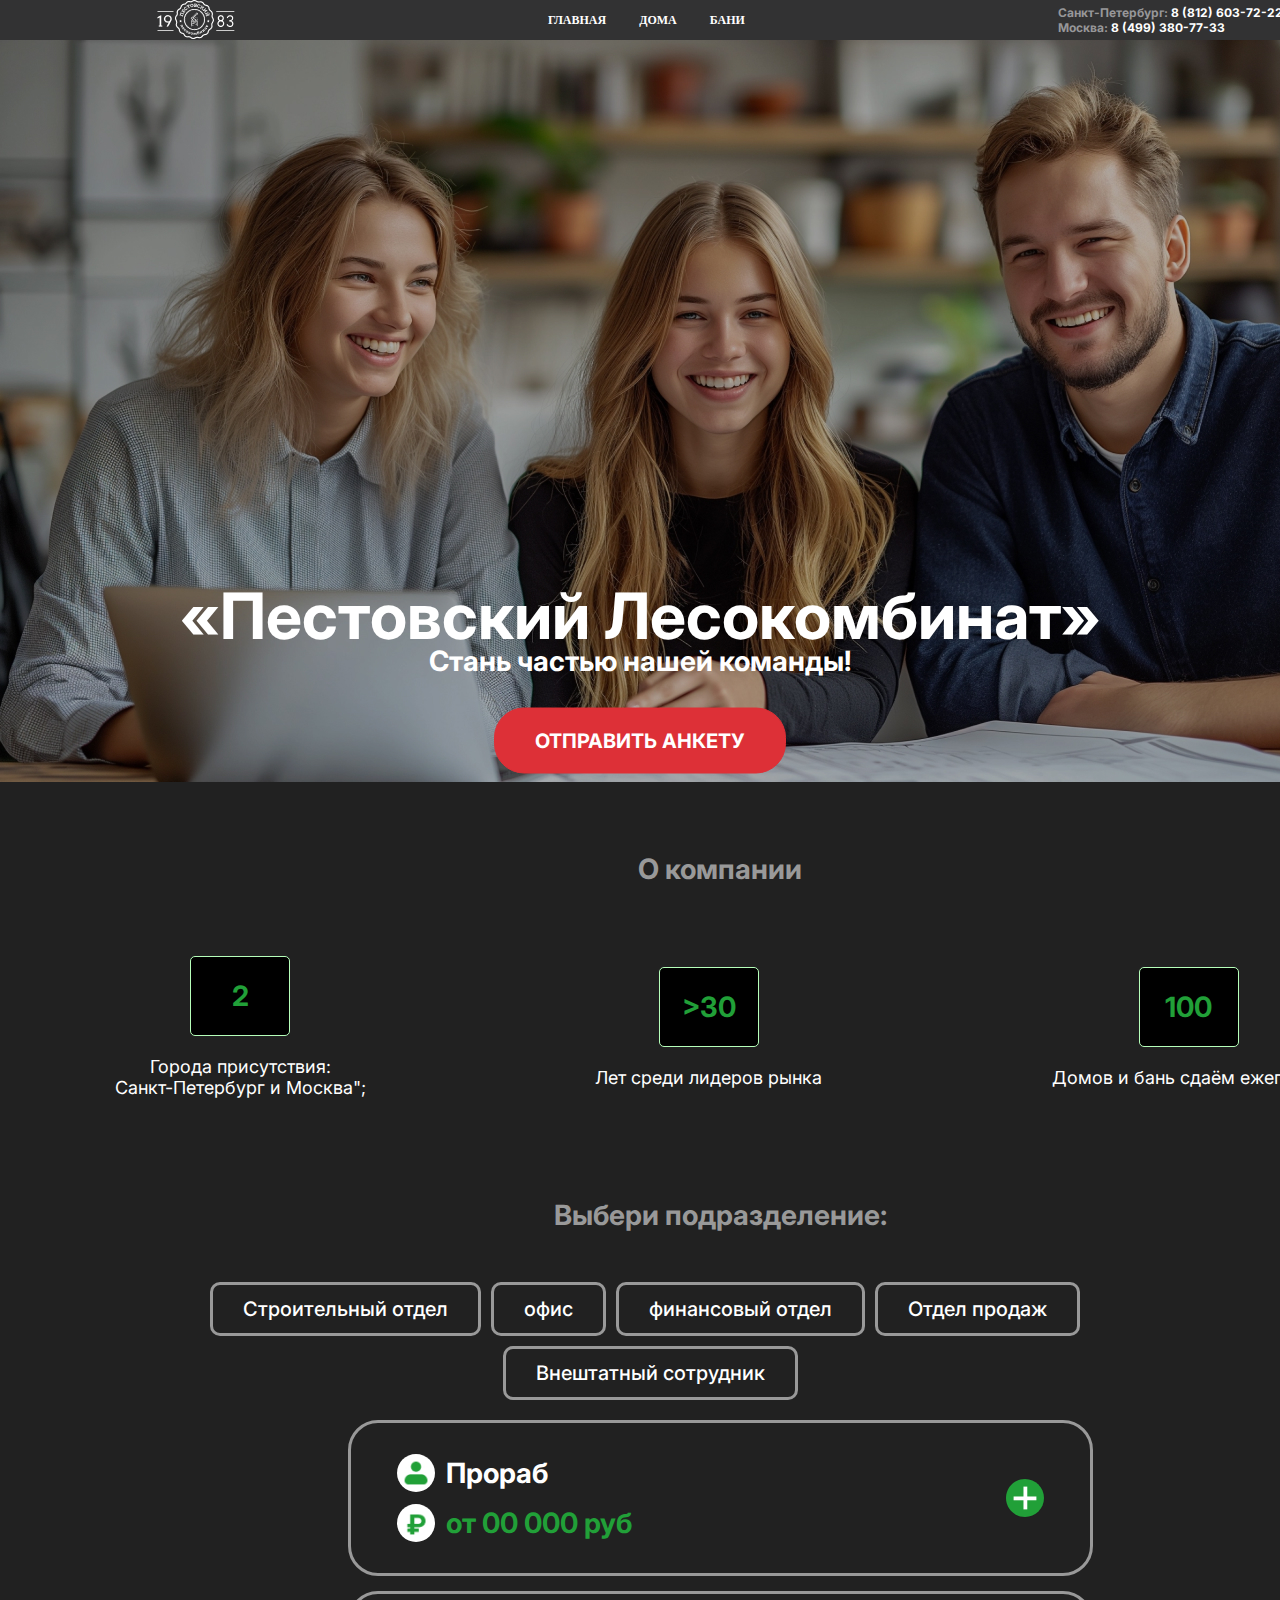
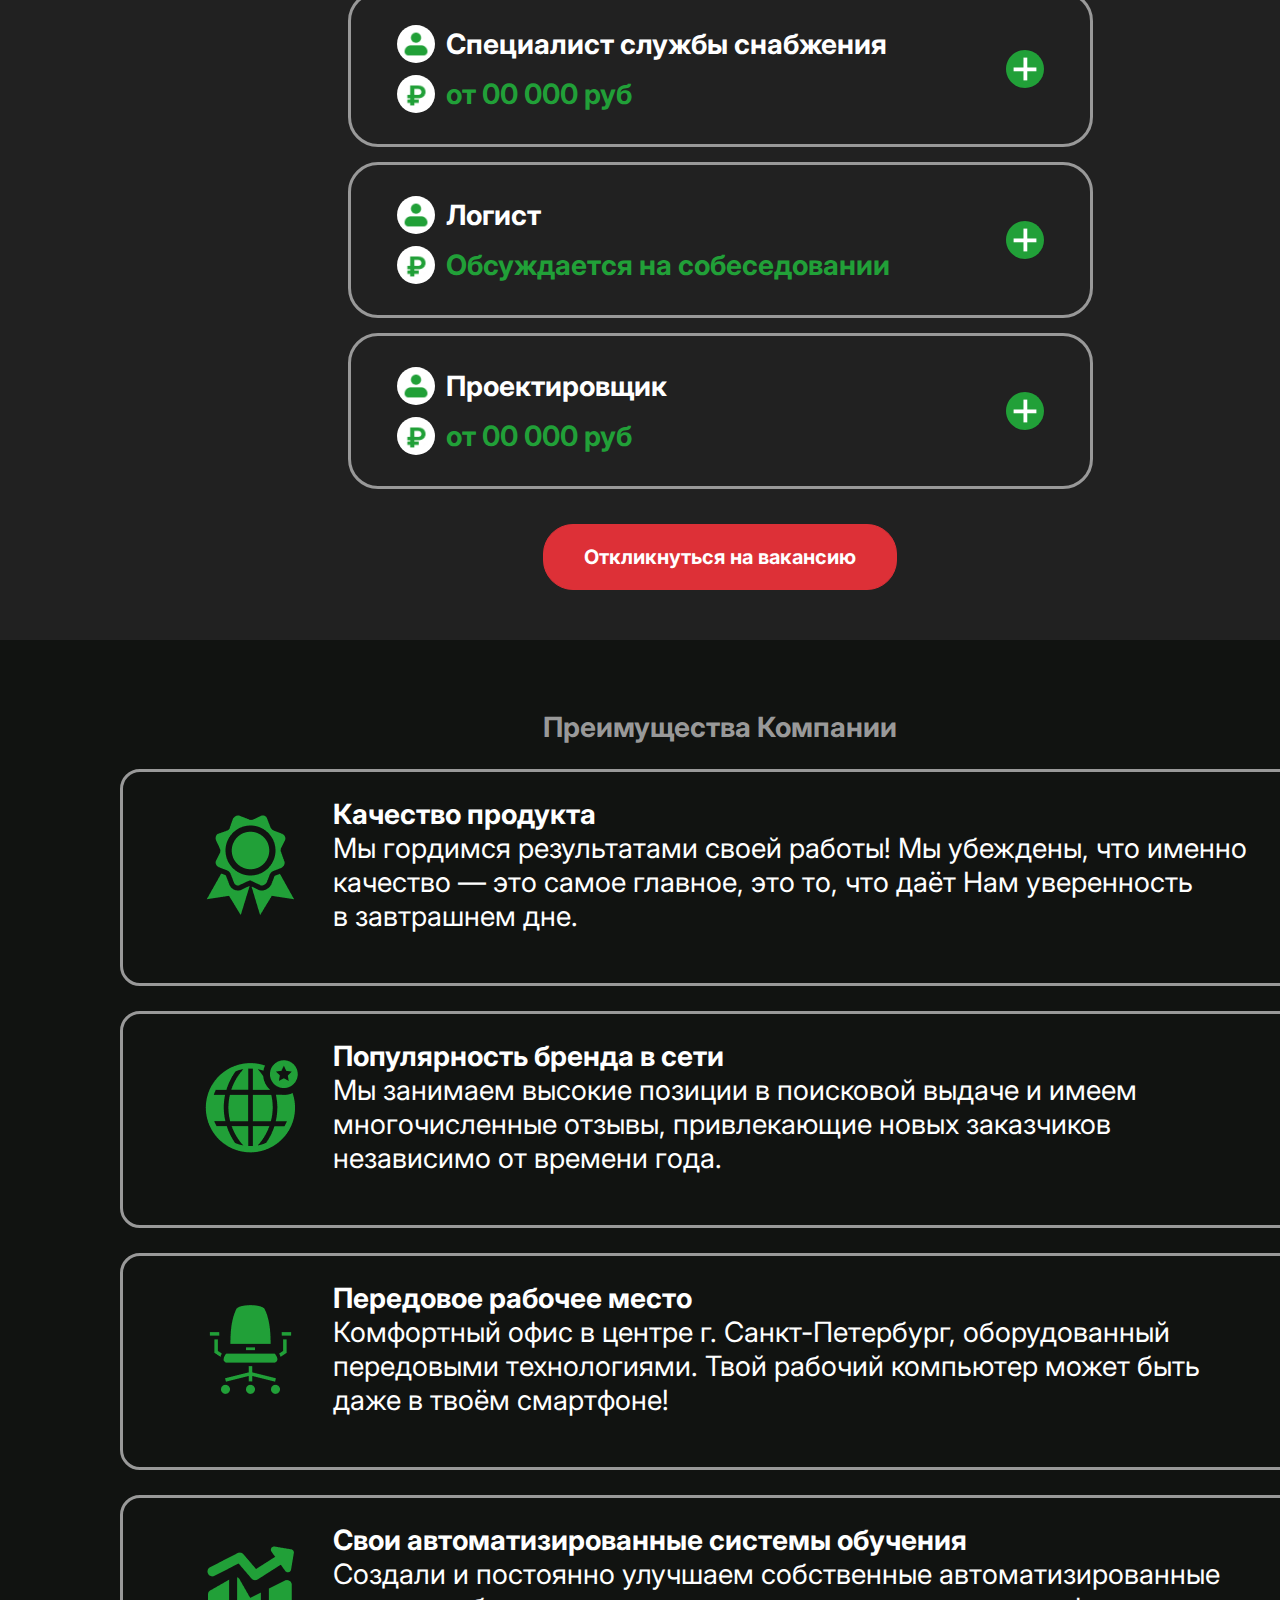
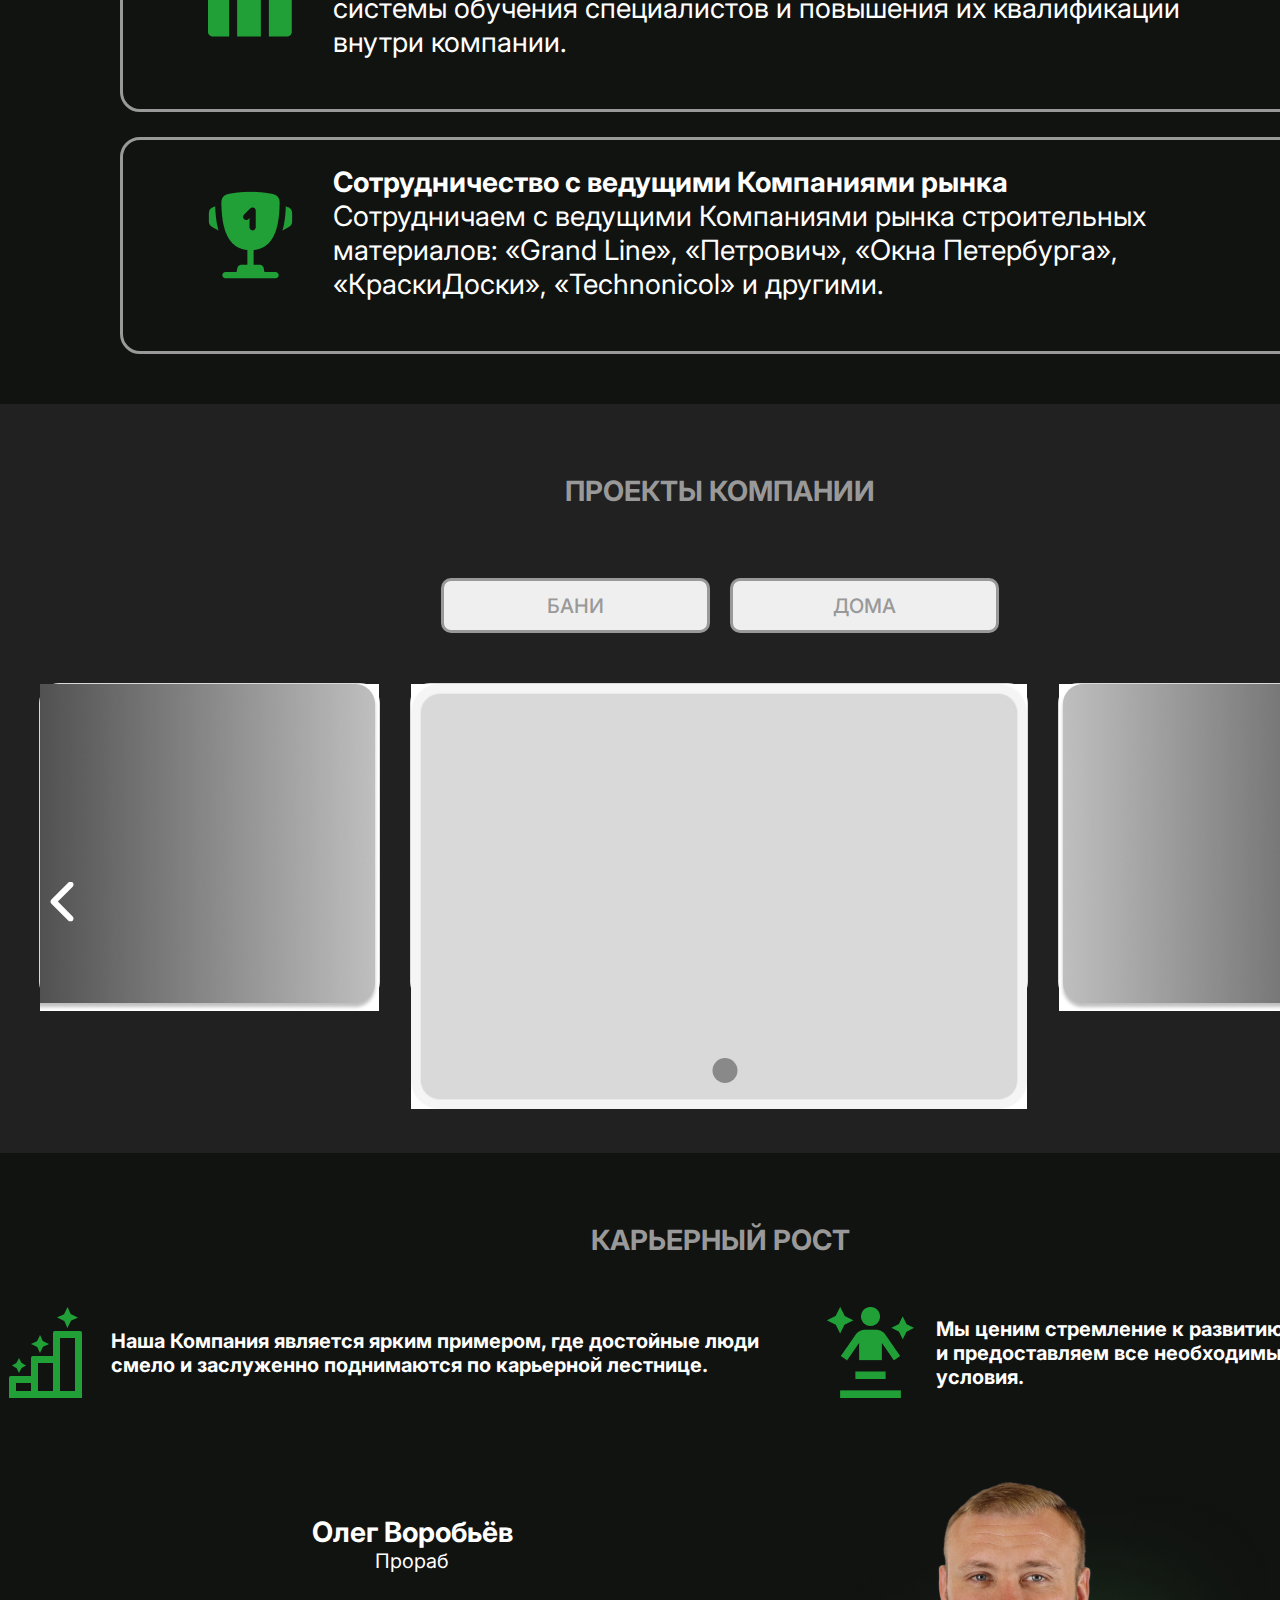
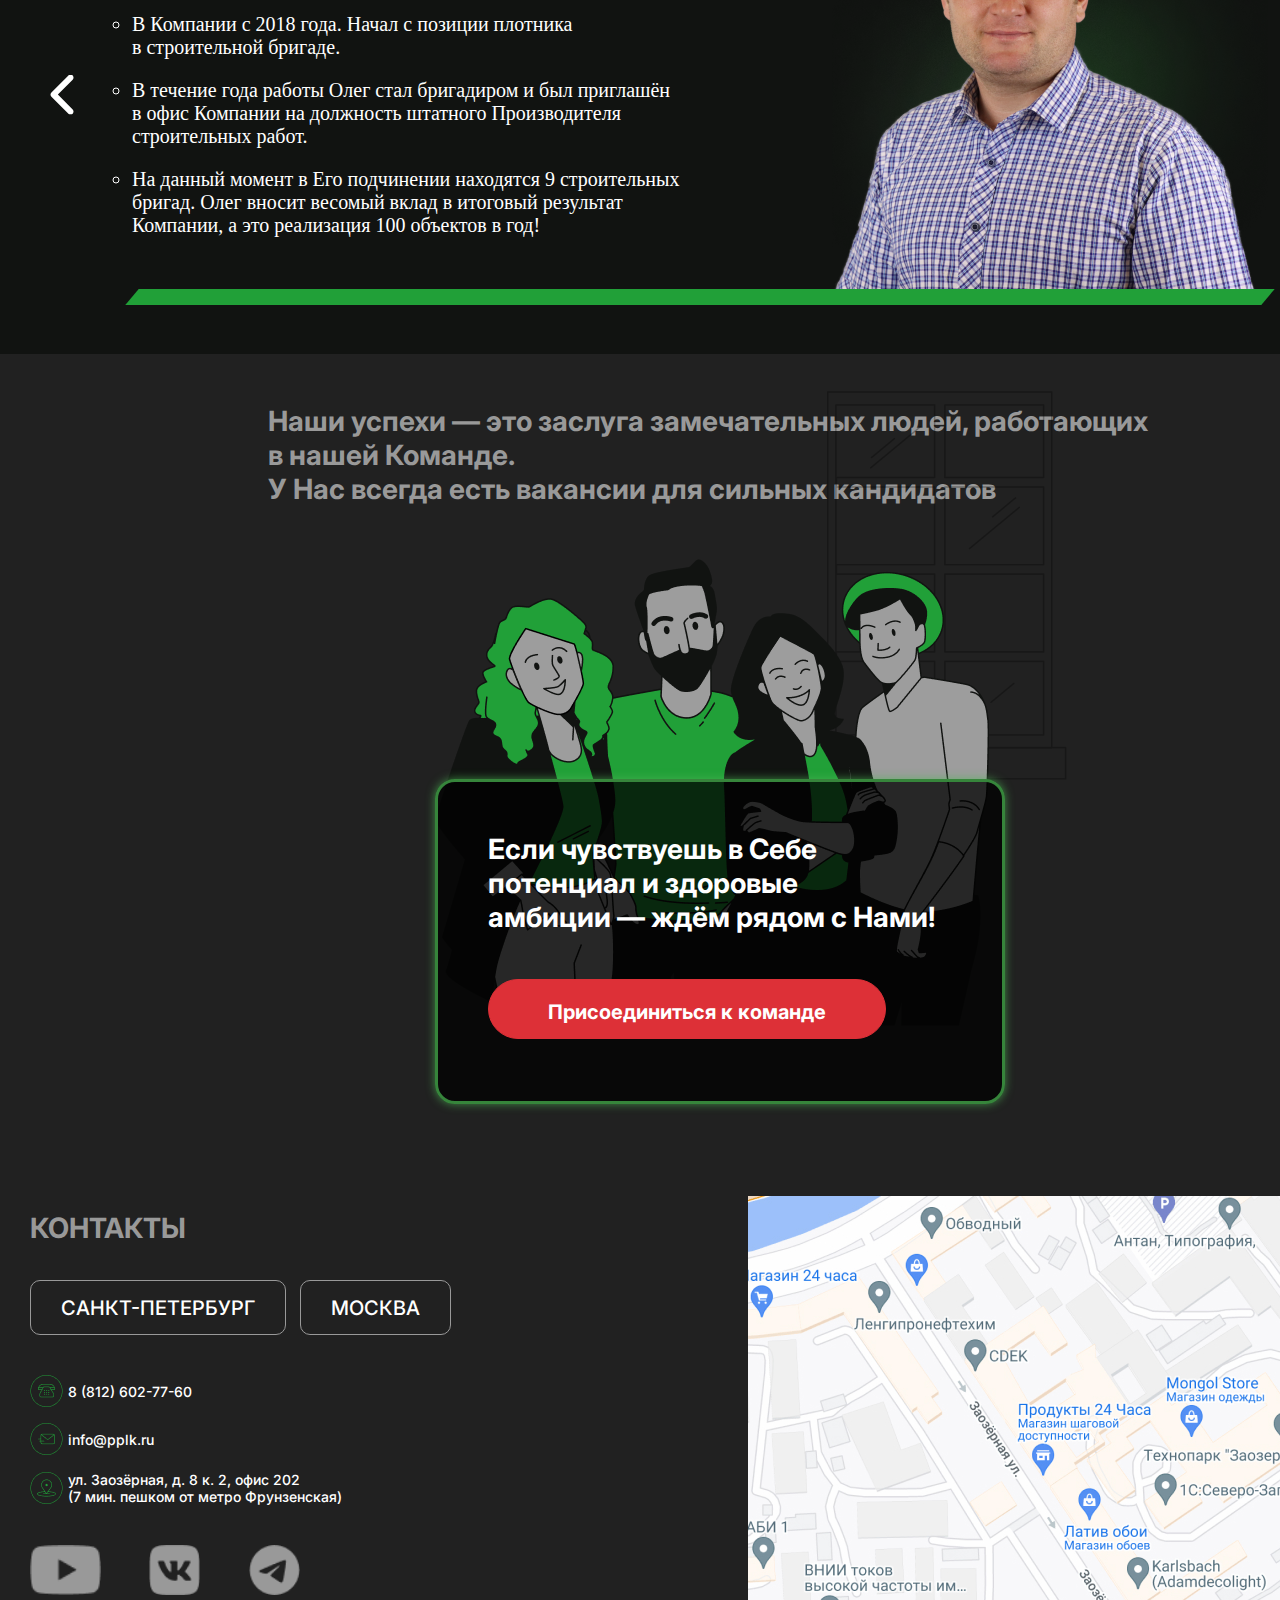
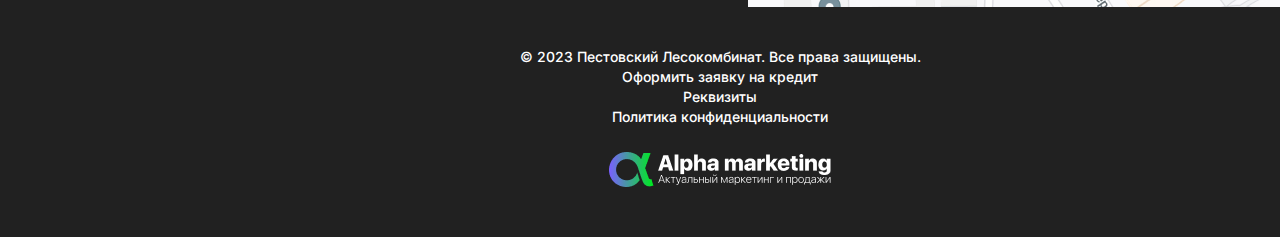
<file: index.html>
<!DOCTYPE html>
<html lang="en">
<head>
    <meta charset="UTF-8">
    <meta name="viewport" content="width=device-width, initial-scale=1.0">
    <link rel="stylesheet" href="./style.css">
    <title>Document</title>
</head>
<body>
    <header class="header">
        <div class="header__logo">
            <img src="./img/Лого.png" alt="logo">
        </div>
        <div class="header__nav">
            <nav class="header__nav_link">
                <a  href="#" class="header__nav_link_color">ГЛАВНАЯ</a>
                <a href="#" class="header__nav_link_color">ДОМА</a>
                <a href="#" class="header__nav_link_color">БАНИ</a>
            </nav>
        </div>
            <div class="header__tel">
                <p class="header__tel_text"><span class="span">Санкт-Петербург: </span> 8 (812) 603-72-22</p>
                <p class="header__tel_text"><span class="span">Москва: </span>  8 (499) 380-77-33</p>
            </div>
    </header>
    <main class="main ">
        <section class="banner">
            <div class="banner__img">
                <img src="./img/banner.jpg" alt="banner">
            </div>
            <div class="banner__text">
                <h2 class="banner__text_h2">«Пестовский Лесокомбинат»</h2>
                <p class="banner__text_p">Cтань частью нашей команды!</p>
                <button class="banner__text_btn">ОТПРАВИТЬ АНКЕТУ</button>
            </div>
        </section>
        <section class="about">
            <h3 class="about__h3">О компании</h3>
            <div class="about__description">
                <div class="about__description_company">
                    <p class="about__description_company_counter">2</p>
                    <p class="about__description_company_text">Города присутствия:<br>Санкт-Петербург и Москва";
                    </p>
                </div>
                <div class="about__description_company">
                    <p class="about__description_company_counter"> &gt;30</p>
                    <p class="about__description_company_text">Лет среди лидеров рынка</p>
                </div>
                <div class="about__description_company">
                    <p class="about__description_company_counter">100</p>
                    <p class="about__description_company_text">Домов и бань сдаём ежегодно</p>
                </div>
            </div>
        </section>
        <section>
            <h3 class="about__h3">Выбери подразделение:</h3>
            <div class="subdivision">
                <button  class="subdivision__chapter">Строительный отдел</button>
                <button  class="subdivision__chapter">офис</button>
                <button  class="subdivision__chapter">финансовый  отдел</button>
                <button  class="subdivision__chapter">Отдел продаж</button> <br>
                <button  class="subdivision__chapter">Внештатный сотрудник</button>
            </div>
            <div class="cards">
                <div class="cards__description">
                    <div class="cards__description-info">
                        <p class="cards__description-info_name"><img class="cards__description-btn" src="./img/vacancy.jpg" alt="icons">Прораб</p>
                        <p class="cards__description-info_price"><img class="cards__description-btn" src="./img/price.jpg" alt="icons">от 00 000 руб</p>
                    </div>
                    <button class="cards__description-btn"><img src="./img/btn.svg" alt="button"></button>
                </div>
                <div class="cards__description">
                    <div class="cards__description-info">
                        <p class="cards__description-info_name"><img class="cards__description-btn" src="./img/vacancy.jpg" alt="icons">Специалист службы снабжения</p>
                        <p class="cards__description-info_price"><img class="cards__description-btn" src="./img/price.jpg" alt="icons">от 00 000 руб</p>
                    </div>
                    <button class="cards__description-btn"><img src="./img/btn.svg" alt="button"></button>
                </div>
                <div class="cards__description">
                    <div class="cards__description-info">
                        <p class="cards__description-info_name"><img class="cards__description-btn" src="./img/vacancy.jpg" alt="icons">Логист</p>
                        <p class="cards__description-info_price"><img class="cards__description-btn" src="./img/price.jpg" alt="icons">Обсуждается на собеседовании</p>
                    </div>
                    <button class="cards__description-btn"><img src="./img/btn.svg" alt="button"></button>
                </div>
                <div class="cards__description">
                    <div class="cards__description-info">
                        <p class="cards__description-info_name"><img class="cards__description-btn" src="./img/vacancy.jpg" alt="icons">Проектировщик</p>
                        <p class="cards__description-info_price"><img class="cards__description-btn" src="./img/price.jpg" alt="icons">от 00 000 руб</p>
                    </div>
                    <button class="cards__description-btn"><img src="./img/btn.svg" alt="button"></button>
                </div>
                <button class="cards__btn">Откликнуться на вакансию</button>
            </div>
        </section>
        <section class="advantages">
            <h3 class="about__h3">Преимущества Компании</h3>
            <div class="advantages__company">
                <img class="advantages__company_img" src="./img/advantages1.png" alt="logo">
                <div class="advantages__company_description">
                    <h4 class="advantages__company_description-title">Качество продукта</h4>
                    <p class="advantages__company_description-text">Мы гордимся результатами своей работы! Мы убеждены, что именно качество — это самое главное, это то, что даёт Нам уверенность в завтрашнем дне.</p>
                </div>
            </div>
            <div class="advantages__company">
                <img class="advantages__company_img" src="./img/advantages2.png" alt="logo">
                <div class="advantages__company_description">
                    <h4 class="advantages__company_description-title">Популярность бренда в сети</h4>
                    <p class="advantages__company_description-text">Мы занимаем высокие позиции в поисковой выдаче и имеем многочисленные отзывы, привлекающие новых заказчиков независимо от времени года.</p>
                </div>
            </div>
            <div class="advantages__company">
                <img class="advantages__company_img" src="./img/advantages3.png" alt="logo">
                <div class="advantages__company_description">
                    <h4 class="advantages__company_description-title">Передовое рабочее место</h4>
                    <p class="advantages__company_description-text">Комфортный офис в центре г. Санкт-Петербург, оборудованный передовыми технологиями. Твой рабочий компьютер может быть даже в твоём смартфоне!</p>
                </div>
            </div>
            <div class="advantages__company">
                <img class="advantages__company_img" src="./img/advantages4.png" alt="logo">
                <div class="advantages__company_description">
                    <h4 class="advantages__company_description-title">Свои автоматизированные системы обучения</h4>
                    <p class="advantages__company_description-text">Создали и постоянно улучшаем собственные автоматизированные системы обучения специалистов и повышения их квалификации внутри компании.</p>
                </div>
            </div>
            <div class="advantages__company">
                <img class="advantages__company_img" src="./img/advantages5.png" alt="logo">
                <div class="advantages__company_description">
                    <h4 class="advantages__company_description-title">Сотрудничество с ведущими Компаниями рынка</h4>
                    <p class="advantages__company_description-text">Сотрудничаем с ведущими Компаниями рынка строительных материалов: «Grand Line», «Петрович», «Окна Петербурга», «КраскиДоски», «Technonicol» и другими.</p>
                </div>
            </div>
        </section>
        <section class="projects">
            <h3 class="about__h3">ПРОЕКТЫ КОМПАНИИ</h3>
            <div class="projects__btn">
                <button class="projects__btn_button">БАНИ</button>
                <button class="projects__btn_button">ДОМА</button>
            </div>
            <div class="projects__slider">
                <div class="projects__slider__slides">
                    <div class="projects__slider__slides__slide"><img src="./img/slideLeft.jpg" alt=""></div>
                    <div class="projects__slider__slides__slide"><img src="./img/slideCenter.jpg" alt=""></div>
                    <div class="projects__slider__slides__slide"><img src="./img/slideRight.jpg" alt=""></div>
                </div>
                    <button class="projects__slider_btn left"><img src="./img/leftBtn.svg" alt=""></button>
                    <button class="projects__slider_btn right"><img src="./img/advantagesright.png" alt=""></button>
                    <div class="projects__slider_circle"></div>
            </div>
        </section>
        <section class="career">
            <h3 class="about__h3">КАРЬЕРНЫЙ РОСТ</h3>
            <div class="career__wrapper">
                <div class="career__wrapper_left">
                    <img  class="career__wrapper_img" src="./img/transporter-1_10461970 1 (1).png" alt="">
                    <p class="career__wrapper_p">Наша Компания является ярким примером, где достойные люди смело и заслуженно поднимаются по карьерной лестнице. </p>
                </div>
                <div class="career__wrapper_right">
                    <img class="career__wrapper_img" src="./img/transporter-1_10461970 1.png" alt="">
                    <p class="career__wrapper_p" >Мы ценим стремление к развитию и предоставляем все необходимые для этого условия.</p>
                </div>
            </div>
            <div class="slider">
                <div>
                    <div class="slider__wrapper">
                        <div class="slider__wrapper_workers" id="slide1">
                            <h4 class="slider__wrapper_name">Олег Воробьёв</h4>
                            <p class="slider__wrapper_profession">Прораб</p>
                            <ul>
                                <li class="slider__wrapper_text">В Компании с 2018 года. Начал с позиции плотника в строительной бригаде. </li>
                                <li class="slider__wrapper_text">В течение года работы Олег стал бригадиром и был приглашён в офис Компании на должность штатного Производителя строительных работ. </li>
                                <li class="slider__wrapper_text">На данный момент в Его подчинении находятся 9 строительных бригад. Олег вносит весомый вклад в итоговый результат Компании, а это реализация 100 объектов в год!</li>
                            </ul>
                        </div>
                        <img class="slider__wrapper_img" src="./img/oleg.png" alt="oleg">
                    </div>
                    <div class="slider__wrapper">
                        <div class="slider__wrapper_workers" id="slide2">
                            <h4 class="slider__wrapper_name">Мария Обухова</h4>
                            <p class="slider__wrapper_profession">Руководитель финансовой службы</p>
                            <ul>
                                <li class="slider__wrapper_text">В декабре 2018 года заступил на должность Менеджера отдела продаж.</li>
                                <li class="slider__wrapper_text">После 9 месяцев стабильных результатов, зарекомендовав себя как надёжный сотрудник, получил ответственную должность Логиста.</li>
                                <li class="slider__wrapper_text">Через год Даниил занял должность Специалиста службы снабжения, взяв на себя помимо закупа материала ещё и крайне важную роль Сметчика.</li>
                            </ul>
                        </div>
                        <img class="slider__wrapper_img" src="./img/Мария.png" alt="maria">
                    </div>
                    <div class="slider__wrapper">
                        <div class="slider__wrapper_workers" id="slide3">
                            <h4 class="slider__wrapper_name">Даниил Басенков</h4>
                            <p class="slider__wrapper_profession">Менеджер по снабжению</p>
                            <ul>
                                <li class="slider__wrapper_text">В декабре 2018 года заступил на должность Менеджера отдела продаж.</li>
                                <li class="slider__wrapper_text">После 9 месяцев стабильных результатов, зарекомендовав себя как надёжный сотрудник, получил ответственную должность Логиста.</li>
                                <li class="slider__wrapper_text">Через год Даниил занял должность Специалиста службы снабжения, взяв на себя помимо закупа материала ещё и крайне важную роль Сметчика.</li>
                            </ul>
                        </div>
                        <img class="slider__wrapper_img" src="./img/Daniil.png" alt="Daniil">
                    </div>
                    <div class="slider__wrapper_strip"></div>
                </div>
                <button class="slider__btn left" id="prevBtn"><img src="./img/leftBtn.svg" alt="btn"></button>
                <button class="slider__btn right" id="nextBtn"><img src="./img/advantagesright.png" alt="btn"></button>
            </div>
        </section>
        <section class="successes">
            <h3 class="successes__h3">Наши успехи — это заслуга замечательных людей, работающих в нашей Команде.<br>
                У Нас всегда есть вакансии для сильных кандидатов</h3>
                <div class="successes__bg">
                    <img src="./img/7449745 2.png" alt="background">
                </div>
                <div class="successes__border">
                    <p class="successes__border_text">Если чувствуешь в Себе потенциал и здоровые амбиции — ждём рядом с Нами!</p>
                    <button class="successes__border_btn">Присоединиться к команде</button>
                </div>
        </section>
    </main>
    <footer class="footer">
        <div class="footer__contacts">
            <div class="footer__contacts_number">
                <h3 class="footer__contacts_title">КОНТАКТЫ</h3>
                <button class="footer__contacts_btn">САНКТ-ПЕТЕРБУРГ</button>
                <button class="footer__contacts_btn_right">МОСКВА</button>
                <div class="footer__contacts_telMe">
                    <p class="footer__contacts_telMe-text"><img src="./img/footer-phone 1.png" alt="">8 (812) 602-77-60</p>
                    <p class="footer__contacts_telMe-text"><img src="./img/footer-phone 2.png" alt="">info@pplk.ru</p>
                    <p class="footer__contacts_telMe-text"><img src="./img/footer-phone 1 (1).png" alt="">ул. Заозёрная, д. 8 к. 2, офис 202 <br>(7 мин. пешком от метро Фрунзенская)</p>
                </div>
                <div class="footer__contacts_sotseti">
                    <img src="./img/Youtube.png" alt="youtube">
                    <img src="./img/vk.png" alt="vk">
                    <img src="./img/telegram.png" alt="telegram">
                </div>
            </div>
            <div class="footer__contacts_map"><img src="./img/map.jpg" alt=""></div>
        </div>
        <div class="footer__bottom">
            <div class="footer__bottom_wripper">
                <p class="footer__bottom_text">© 2023 Пестовский Лесокомбинат. Все права защищены. <br>
                    Оформить заявку на кредит<br>
                    Реквизиты<br>
                    Политика конфиденциальности</p>
                <img class="footer__bottom_logo" src="./img/LOGO Alpha актуальный 1.png" alt="logo">
            </div>
        </div>
    </footer>
    <script src="js.js"></script>
</body>
</html>
</file>
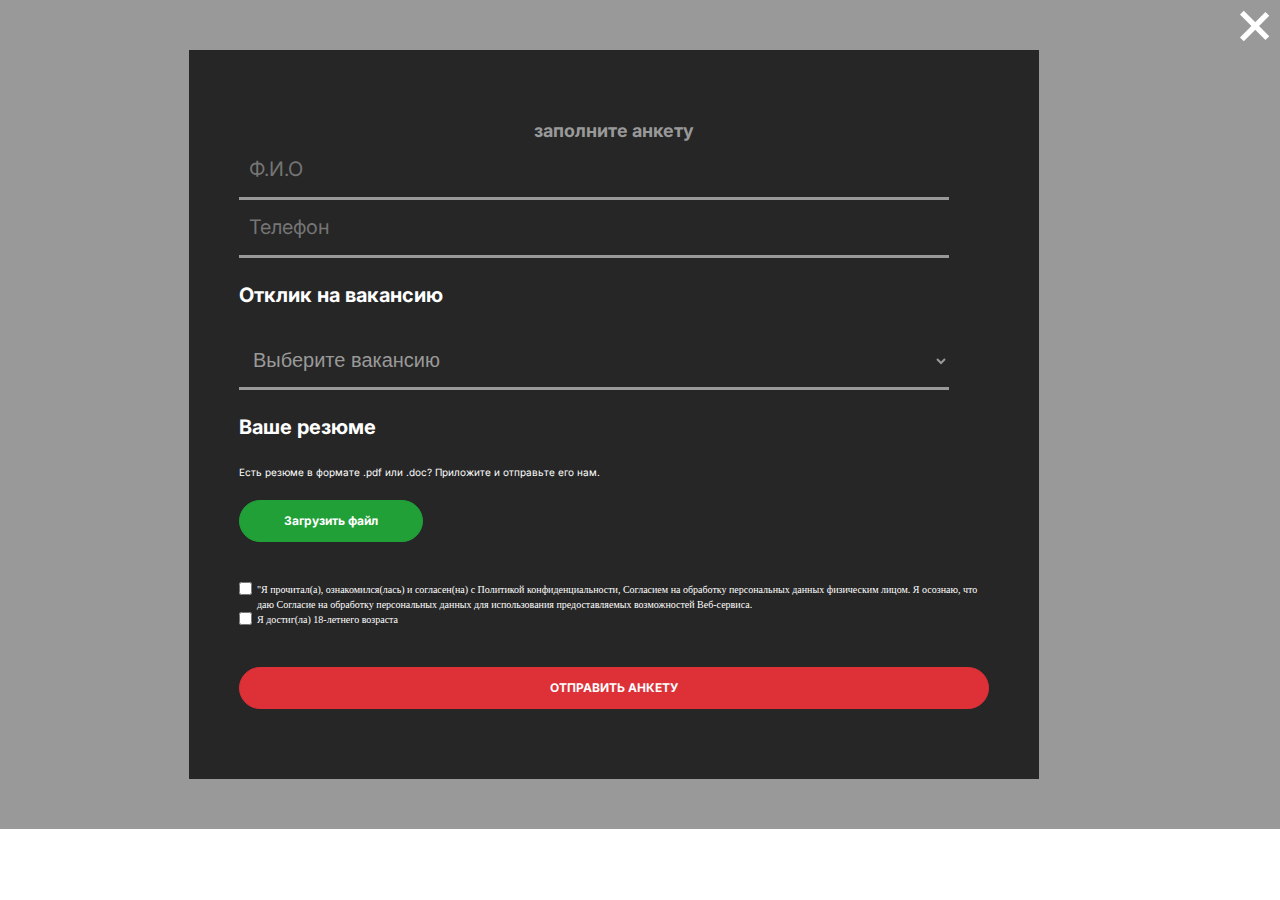
<file: questionnaire.html>
<!DOCTYPE html>
<html lang="en">
<head>
    <meta charset="UTF-8">
    <meta name="viewport" content="width=device-width, initial-scale=1.0">
    <link rel="stylesheet" href="./style.css">
    <title>questionnaire</title>
</head>
<body>
    <section class="questionnaire">
        <a href="./index.html" class="questionnaire__btn"><img class="questionnaire__delete" src="./img/exit.svg" alt="delete"></a>
        <form class="questionnaire__form" action="questionnaireSent.html" >
            <h2 class="questionnaire__form_title">заполните анкету</h2>
            <input class="questionnaire__form_name" type="text" name="username" placeholder="Ф.И.О">
            <input class="questionnaire__form_name" type="tel" name="number" placeholder="Телефон">
            <h4 class="questionnaire__form_select">Отклик на вакансию</h4>
            <select class="questionnaire__form_name" name="vacancy">
                <option value="vacancy1">Выберите вакансию</option>
                <option value="vacancy2">Вакансия 2</option>
                <option value="vacancy3">Вакансия 3</option>
            </select>
            <h4 class="questionnaire__form_select">Ваше резюме</h4>
            <p class="questionnaire__form_text">Есть резюме в формате .pdf или .doc? Приложите и отправьте его нам.</p>
            <button class="questionnaire__form_loading" type="submit">Загрузить файл</button>
            <div class="questionnaire__form_checkbox">
                <input type="checkbox" name="agree" id="agree">
                <label class="questionnaire__form_label" for="agree">"Я прочитал(а), ознакомился(лась) и согласен(на) с Политикой конфиденциальности, Согласием на обработку персональных данных физическим лицом. Я осознаю, что даю Согласие на обработку персональных данных для использования предоставляемых возможностей Веб-сервиса.</label>
            </div>
            <div class="questionnaire__form_checkbox">
                <input type="checkbox" name="i_am" id="i_am">
                <label class="questionnaire__form_label" for="i_am">Я достиг(ла) 18-летнего возраста</label>
            </div>
            <button class="questionnaire__form_btn" >ОТПРАВИТЬ АНКЕТУ</button>
        </form>
    </section>
</body>
</html>
</file>
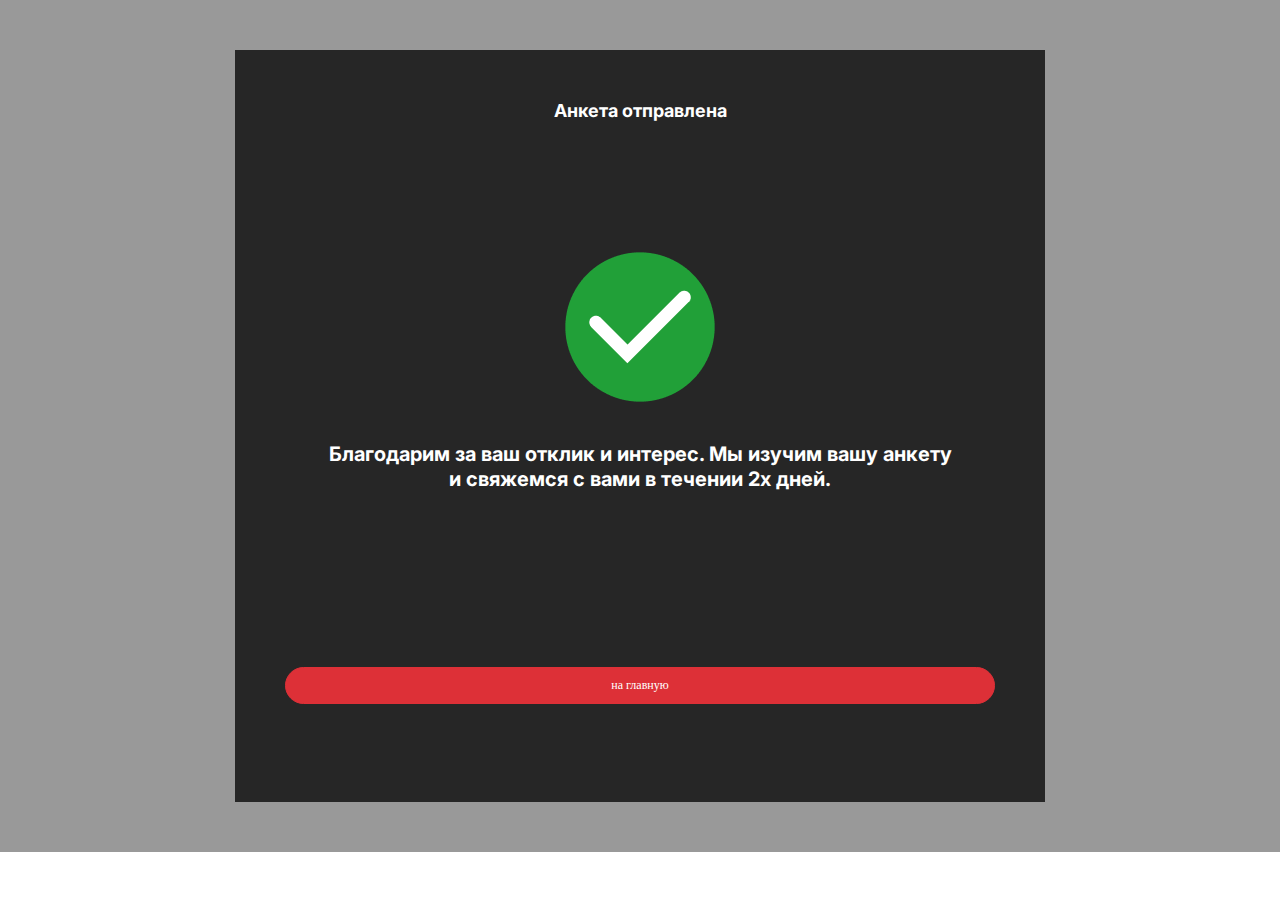
<file: questionnaireSent.html>
<!DOCTYPE html>
<html lang="en">
<head>
    <meta charset="UTF-8">
    <meta name="viewport" content="width=device-width, initial-scale=1.0">
    <link rel="stylesheet" href="./style.css">
    <title>questionnaireSent.html</title>
</head>
<body>
    <section class="sent">
        <div class="sent__response">
            <h3 class="sent__response_title">Анкета отправлена</h3>
            <img src="./img/send.png" alt="send">
            <p class="sent__response_text">Благодарим за ваш отклик и интерес.
                Мы изучим вашу анкету и свяжемся с вами в течении 2х дней.</p>
            <a class="sent__response_link" href="./index.html">на главную</a>
        </div>
    </section>
</body>
</html>
</file>
<file: style.css>
@charset "UTF-8";
@import url("https://fonts.googleapis.com/css2?family=Inter:wght@100..900&display=swap");
* {
  padding: 0;
  margin: 0;
  box-sizing: border-box;
  text-decoration: none;
}

img {
  display: block;
  max-width: 100%;
}

h1,
h2,
h3,
h4,
p,
input,
button {
  font-family: "Inter", sans-serif;
  font-optical-sizing: auto;
  font-weight: 700;
  font-style: normal;
  font-size: 28px;
  color: #FFFFFF;
}

.center {
  width: 1440px;
  display: flex;
  justify-content: center;
  align-items: center;
}

.main {
  width: 1440px;
  background: #212121;
}

.header {
  width: 1440px;
  background: #323233;
  display: flex;
  align-items: center;
  justify-content: space-around;
}
.header__nav {
  gap: 15px;
}
.header__nav_link {
  max-width: 203px;
  display: flex;
  gap: 33px;
}
.header__nav_link_color {
  color: #FFFFFF;
  font-weight: 900;
  font-size: 12px;
}
.header__tel_text {
  color: #FFFFFF;
  font-size: 12px;
}

.span {
  color: #979799;
}

.banner {
  text-align: center;
}
.banner__img {
  position: relative;
  max-width: 1440px;
  height: 742px;
}
.banner__text {
  position: absolute;
  top: 75%;
  left: 50%;
  transform: translate(-50%, -50%);
}
.banner__text_h2 {
  font-size: 64px;
  color: #FFFFFF;
  width: 1106px;
  height: 67px;
  padding-bottom: 20px;
}
.banner__text_p {
  color: #FFFFFF;
  padding-bottom: 30px;
}
.banner__text_btn {
  background: #DD3037;
  color: #FFFFFF;
  border: 1px solid #DD3037;
  border-radius: 30px;
  padding: 20px 40px;
  font-size: 20px;
  cursor: pointer;
}

.about {
  background: #212121;
}
.about__h3 {
  display: flex;
  justify-content: center;
  color: #999999;
  padding-top: 70px;
}
.about__description {
  display: flex;
  align-items: center;
  justify-content: space-around;
  padding-top: 70px;
  padding-bottom: 30px;
}
.about__description_company {
  display: flex;
  flex-direction: column;
  align-items: center;
  gap: 20px;
}
.about__description_company_counter {
  color: #21A038;
  border: 1px solid #B6FFBA;
  background: #000000;
  border-radius: 5px;
  padding: 3px 10px;
  display: flex;
  align-items: center;
  gap: 20px;
  width: 100px;
  height: 80px;
  justify-content: center;
}
.about__description_company_text {
  color: #FFFFFF;
  font-weight: 400;
  font-size: 18px;
  text-align: center;
}

.subdivision {
  padding: 50px 70px 20px 70px;
  display: flex;
  justify-content: center;
  gap: 10px;
  width: 1300px;
  text-align: center;
  padding-bottom: 20px;
  flex-wrap: wrap;
}
.subdivision__chapter {
  display: flex;
  color: #FFFFFF;
  font-weight: 500;
  font-size: 20px;
  border: 3px solid #999999;
  border-radius: 10px;
  padding: 12px 30px;
  cursor: pointer;
  background: #212121;
}
.subdivision__chapter:active {
  background: #999999;
  color: #212121;
}

.cards {
  display: flex;
  justify-content: center;
  align-items: center;
  flex-direction: column;
  gap: 15px;
}
.cards__description {
  border: 3px solid #999999;
  border-radius: 30px;
  padding: 30px 45px;
  display: flex;
  justify-content: space-between;
  width: 745px;
  align-items: center;
}
.cards__description-info {
  display: flex;
  flex-direction: column;
  gap: 10px;
}
.cards__description-info_name {
  display: flex;
  flex-direction: row;
  align-items: center;
  color: #FFFFFF;
  gap: 10px;
}
.cards__description-info_price {
  display: flex;
  flex-direction: row;
  align-items: center;
  color: #21A038;
  gap: 10px;
}
.cards__description-btn {
  background: #212121;
  width: 40px;
  height: 40px;
  border-radius: 50%;
  border: 1px solid #212121;
  cursor: pointer;
}
.cards__btn {
  background: #DD3037;
  border: 1px solid #DD3037;
  border-radius: 30px;
  padding: 20px 40px;
  color: #FFFFFF;
  font-size: 20px;
  display: flex;
  align-items: center;
  justify-content: center;
  margin-top: 20px;
  cursor: pointer;
}

.advantages {
  background: #111311;
  margin-top: 50px;
  display: flex;
  justify-content: center;
  flex-wrap: wrap;
  gap: 25px;
  padding-bottom: 50px;
}
.advantages__company {
  display: flex;
  justify-content: space-between;
  align-items: center;
  border: 3px solid #999999;
  border-radius: 20px;
  padding: 25px 45px;
  padding-bottom: 50px;
  max-width: 1200px;
}
.advantages__company_img {
  background: #111311;
  max-width: 165px;
}
.advantages__company_description-title {
  font-size: 28px;
  color: #FFFFFF;
}
.advantages__company_description-text {
  font-style: 20px;
  font-weight: 400;
  color: #FFFFFF;
}

.projects {
  padding-bottom: 50px;
}
.projects__btn {
  display: flex;
  justify-content: center;
  gap: 20px;
  margin-bottom: 50px;
}
.projects__btn_button {
  width: 269px;
  height: 55px;
  border: 3px solid #999999;
  border-radius: 10px;
  padding: 0 30px;
  color: #999999;
  font-size: 20px;
  font-weight: 500;
  margin-top: 70px;
}
.projects__btn_button:active {
  background: #999999;
  color: #212121;
}
.projects__slider {
  position: relative;
  height: 420px;
}
.projects__slider__slides {
  display: flex;
  align-items: center;
  justify-content: center;
  gap: 30px;
  /* Скрытие содержимого за пределами контейнера */
}
.projects__slider__slides__slide {
  max-width: 618px;
  height: 319px;
  border-radius: 20px;
  border: 1px solid #D9D9D9;
}
.projects__slider__slides__slide :active {
  max-width: 618px;
  height: 420px;
  border: 5px solid #D9D9D9;
}
.projects__slider_btn {
  position: absolute;
  top: 50%;
  transform: translateY(-50%);
  color: #FFFFFF;
  border: none;
  cursor: pointer;
  background-color: var(--parent-bg-color);
  height: 23px;
}
.projects__slider_circle {
  display: inline-block;
  width: 25px;
  height: 25px;
  background-color: #888988;
  border-radius: 50%;
  margin: 0 5px;
  cursor: pointer;
  text-align: center;
  position: absolute;
  bottom: 20px;
  left: 50%;
  transform: translateX(-50%);
}
.projects__slider_circle :active {
  background: #FFFFFF;
}

.left {
  left: 50px;
}

.right {
  right: 50px;
}

.career {
  background: #111311;
  padding-bottom: 50px;
}
.career__wrapper {
  display: flex;
  justify-content: space-between;
  margin-top: 50px;
}
.career__wrapper_p {
  font-size: 20px;
}
.career__wrapper_left, .career__wrapper_right {
  display: flex;
  align-items: center;
  gap: 20px;
}

.slider {
  width: 1400px;
  height: 436px;
  margin-top: 70px;
  display: flex;
  justify-content: center;
  position: relative;
}
.slider__wrapper {
  display: flex;
  justify-content: space-between;
  align-content: center;
  width: 1136px;
  align-items: center;
  height: 436px;
}
.slider__wrapper_workers {
  max-width: 560px;
  display: flex;
  flex-direction: column;
  align-items: center;
  justify-content: center;
}
.slider__wrapper_profession {
  font-weight: 400;
  font-size: 20px;
  padding-bottom: 40px;
}
.slider__wrapper_text {
  font-weight: 400;
  font-size: 20px;
  color: #FFFFFF;
  list-style-type: circle;
  padding-bottom: 20px;
}
.slider__wrapper_strip {
  width: 1136px;
  height: 16px;
  background: #21A038;
  margin-top: -15px;
  transform: skewX(-40deg);
}
.slider__wrapper_img {
  height: 436px;
}
.slider__btn {
  position: absolute;
  top: 50%;
  transform: translateY(-50%);
  color: #FFFFFF;
  border: none;
  cursor: pointer;
  background-color: var(--parent-bg-color);
  height: 23px;
}

.successes {
  background: #212121;
  position: relative;
  display: flex;
  align-items: center;
  flex-direction: column;
}
.successes__h3 {
  display: flex;
  justify-content: center;
  color: #999999;
  padding-top: 50px;
  max-width: 904px;
}
.successes__bg {
  position: absolute;
  width: 742px;
  height: 671px;
}
.successes__border {
  max-width: 570px;
  height: 325px;
  border: 3px solid #36853B;
  padding: 50px;
  border-radius: 20px;
  position: absolute;
  top: 425px;
  box-shadow: 0px 0px 10px 0px rgba(79, 183, 86, 0.7);
  background-color: rgba(0, 0, 0, 0.75); /* Цвет фона с прозрачностью 25% */
  /* Тень с заданными параметрами */
}
.successes__border_btn {
  background: #DD3037;
  max-width: 449px;
  height: 60px;
  border: 1px solid #DD3037;
  color: #FFFFFF;
  padding: 20px 59px;
  border-radius: 30px;
  margin-top: 45px;
  font-weight: 700;
  font-size: 20px;
}

.footer {
  background: #212121;
  padding: 650px 30px 50px;
  width: 1440px;
}
.footer__contacts {
  padding-top: 40px;
  display: flex;
  justify-content: space-between;
}
.footer__contacts_number {
  display: block;
  gap: 10px;
}
.footer__contacts_title {
  color: #999999;
  line-height: 64px;
}
.footer__contacts_btn, .footer__contacts_btn_right {
  margin-top: 20px;
  max-width: 269px;
  height: 55px;
  border: 1px solid #999999;
  border-radius: 10px;
  padding: 0 30px;
  background: #212121;
  color: #FFFFFF;
  font-size: 20px;
  font-weight: 500;
}
.footer__contacts_btn_right, .footer__contacts_btn_right_right {
  margin-left: 10px;
}
.footer__contacts_btn:active {
  background: #999999;
  color: #212121;
}
.footer__contacts_telMe {
  margin-top: 40px;
  max-height: 146px;
  display: flex;
  flex-direction: column;
  gap: 16px;
}
.footer__contacts_telMe-text {
  display: flex;
  align-items: center;
  gap: 5px;
  font-weight: 500;
  font-size: 14px;
}
.footer__contacts_sotseti {
  margin-top: 40px;
  display: flex;
  justify-content: space-between;
  max-width: 270px;
  height: 50px;
}
.footer__contacts_map {
  max-width: 662px;
  height: 411px;
}
.footer__bottom {
  display: flex;
  justify-content: center;
  flex-direction: column;
  flex-wrap: wrap;
  align-items: center;
}
.footer__bottom_text {
  font-weight: 500;
  font-size: 14px;
  line-height: 20px;
  text-align: center;
  white-space: nowrap;
}
.footer__bottom_wripper {
  margin-top: 40px;
  max-width: 403px;
  display: flex;
  flex-direction: column;
  align-items: center;
  gap: 25px;
}

.questionnaire {
  background: rgba(0, 0, 0, 0.4);
  max-width: 1440px;
  display: flex;
  justify-content: center;
  flex-direction: row-reverse;
  align-items: flex-start;
  flex-wrap: wrap;
}
.questionnaire__delete {
  background: inherit;
  border: none;
}
.questionnaire__form {
  background: #262626;
  max-width: 850px;
  display: flex;
  flex-direction: column;
  justify-content: center;
  padding: 70px 50px;
  margin: 50px auto;
}
.questionnaire__form_name {
  width: 710px;
  border: none;
  border-bottom: 3px solid #999999;
  color: #999999;
  padding: 15px 10px;
  font-weight: 400;
  font-size: 20px;
  line-height: 25px;
  background: #262626;
  display: inline-block;
}
.questionnaire__form_title {
  font-size: 18px;
  line-height: 22px;
  color: #999999;
  text-align: center;
}
.questionnaire__form_select {
  font-size: 20px;
  line-height: 25px;
  color: #FFFFFF;
  padding-top: 25px;
  padding-bottom: 25px;
}
.questionnaire__form_text {
  font-weight: 400;
  font-size: 10px;
  line-height: 15px;
  color: #FFFFFF;
}
.questionnaire__form_loading {
  max-width: 184px;
  border: 1px solid #21A038;
  border-radius: 30px;
  padding: 10px 36px;
  background: #21A038;
  font-size: 12px;
  line-height: 20px;
  margin-top: 20px;
  margin-bottom: 40px;
}
.questionnaire__form_label {
  color: #FFFFFF;
  font-weight: 400;
  font-size: 10px;
  line-height: 15px;
}
.questionnaire__form_btn {
  background: #DD3037;
  border: 1px solid #DD3037;
  border-radius: 30px;
  padding: 10px 36px;
  font-size: 12px;
  line-height: 20px;
  margin-top: 40px;
  cursor: pointer;
}
.questionnaire__form_checkbox {
  display: flex;
  align-items: flex-start;
  gap: 5px;
}

.sent {
  background: rgba(0, 0, 0, 0.4);
  display: flex;
  align-content: center;
  justify-content: center;
  flex-wrap: wrap;
}
.sent__response {
  margin: 50px auto;
  max-width: 850px;
  height: 752px;
  background: #262626;
  display: flex;
  flex-direction: column;
  flex-wrap: wrap;
  align-items: center;
  padding: 50px;
}
.sent__response_title {
  font-size: 18px;
  line-height: 22px;
  margin-bottom: 130px;
}
.sent__response_text {
  font-size: 20px;
  line-height: 25px;
  color: #FFFFFF;
  max-width: 632px;
  text-align: center;
  margin-top: 40px;
  padding-bottom: 10px;
}
.sent__response_link {
  margin-top: 165px;
  background: #DD3037;
  border: 1px solid #DD3037;
  border-radius: 30px;
  padding: 10px 36px;
  color: #FFFFFF;
  font-size: 12px;
  width: 710px;
  text-align: center;
}

@media (max-width: 1024px) {
  .main {
    max-width: 1024px;
  }
}
@media (max-width: 360px) {
  h1,
  h2,
  h3,
  h4,
  p,
  input,
  button {
    font-size: 18px;
  }
  .main {
    width: 360px;
  }
  .banner__img {
    content: url(./img/bannerMob.jpg);
    width: 360px;
    height: 500px;
  }
  .banner__text {
    position: absolute;
    top: 60%;
    left: 50%;
    transform: translate(-50%, -50%);
  }
  .banner__text_h2 {
    font-size: 30px;
    width: 320px;
    height: 72px;
    padding-bottom: 15px;
  }
  .banner__text_btn {
    padding: 10px 36px;
    font-size: 12px;
  }
  .about__h3 {
    padding-top: 50px;
  }
  .about__description {
    display: flex;
    align-items: center;
    flex-direction: column;
    padding-top: 50px;
  }
  .about__description_company {
    display: flex;
    flex-direction: column;
    align-items: center;
    gap: 15px;
    padding-bottom: 20px;
  }
  .about__description_company_counter {
    width: 80px;
    height: 70px;
  }
  .about__description_company_text {
    font-weight: 400;
    font-size: 16px;
  }
  .subdivision {
    padding: 30px 20px 20px 20px;
    display: flex;
    gap: 10px;
    width: 320px;
    text-align: center;
    flex-wrap: wrap;
  }
  .subdivision__chapter {
    display: flex;
    font-weight: 700;
    font-size: 12px;
    border: 3px solid #999999;
    border-radius: 5px;
    padding: 0px 16px;
  }
  .cards__description {
    width: 320px;
    padding: 30px;
  }
  .cards__description-info {
    width: 225px;
  }
  .cards__description-btn {
    width: 25px;
    height: 25px;
    border-radius: 50%;
  }
  .cards__btn {
    padding: 10px 36px;
    font-size: 20px;
    margin-top: 20px;
  }
  .advantages {
    margin-top: 40px;
    gap: 0px;
    padding-bottom: 50px;
  }
  .advantages__company {
    display: flex;
    justify-content: space-between;
    flex-wrap: wrap;
    align-content: flex-end;
    border-radius: 0px;
    padding: 15px 0px;
    border: none;
    padding-bottom: 0px;
    border-bottom: 2px inset #999999;
    width: 320px;
    height: 55px;
  }
  .advantages__company_img {
    display: none;
  }
  .advantages__company_description {
    display: flex;
    align-items: center;
  }
  .advantages__company_description-title {
    font-weight: 700;
    font-size: 18px;
    width: 280px;
  }
  .advantages__company_description-text {
    content: url(./img/btn.svg);
    width: 25px;
    padding: 15px 0px;
  }
  .projects {
    padding-bottom: 40px;
  }
  .projects__btn {
    display: flex;
    justify-content: center;
    gap: 10px;
    margin-bottom: 40px;
  }
  .projects__btn_button {
    width: 108px;
    height: 30px;
    border: 3px solid #999999;
    border-radius: 5px;
    padding: 0 30px;
    font-size: 12px;
    font-weight: 700;
    margin-top: 40px;
  }
  .projects__slider {
    position: relative;
    height: 182px;
  }
  .projects__slider__slides {
    display: flex;
    align-items: center;
    justify-content: center;
    gap: 30px;
    /* Скрытие содержимого за пределами контейнера */
  }
  .projects__slider__slides__slide {
    width: 130px;
    height: 182px;
    border-radius: 10px;
    border: 1px solid #D9D9D9;
  }
  .projects__slider__slides__slide :active {
    max-width: 165px;
    height: 182px;
    border: 5px solid #D9D9D9;
  }
  .projects__slider_btn {
    height: 17px;
  }
  .projects__slider_circle {
    display: inline-block;
    width: 15px;
    height: 15px;
    margin: 0 5px;
    bottom: -25px;
  }
  .left {
    left: 15px;
  }
  .right {
    right: 15px;
  }
  .career {
    padding-bottom: 40px;
  }
  .career__wrapper {
    display: flex;
    flex-direction: column;
    gap: 10px;
    margin: 40px 20px;
  }
  .career__wrapper_p {
    font-size: 14px;
    line-height: 20px;
  }
  .career__wrapper_img {
    display: none;
  }
  .career__wrapper_left, .career__wrapper_right {
    display: flex;
    align-items: center;
    gap: 20px;
  }
  .slider {
    width: 335px;
    height: 560px;
    margin-top: 50px;
    display: flex;
    justify-content: center;
    position: relative;
  }
  .slider__wrapper {
    display: flex;
    flex-direction: column;
    align-content: center;
    width: 1136px;
    align-items: center;
    height: 436px;
  }
  .slider__wrapper_workers {
    max-width: 320px;
    display: flex;
    flex-direction: column;
    align-items: center;
    justify-content: center;
  }
  .slider__wrapper_profession {
    font-size: 14px;
    padding-bottom: 40px;
  }
  .slider__wrapper_text {
    font-weight: 400;
    font-size: 14px;
    list-style-type: circle;
    padding-bottom: 20px;
  }
  .slider__wrapper_strip {
    display: none;
  }
  .slider__wrapper_img {
    height: 240px;
    order: -1;
  }
  .slider__btn {
    position: absolute;
    top: 30%;
    height: 17px;
  }
  .successes__h3 {
    padding-top: 40px;
    width: 320px;
    color: #FFFFFF;
  }
  .successes__bg {
    padding-top: 35px;
    width: 385px;
    height: 386px;
  }
  .successes__border {
    width: 313px;
    height: 188px;
    padding: 20px;
    top: 288px;
  }
  .successes__border_btn {
    width: 260px;
    height: 40px;
    padding: 10px 36px;
    margin-top: 15px;
    font-size: 12px;
  }
  .footer {
    padding-top: 300px;
    width: 360px;
    display: flex;
    flex-direction: column;
    align-items: center;
  }
  .footer__contacts {
    padding-top: 30px;
    display: flex;
    flex-direction: column;
    flex-wrap: wrap;
  }
  .footer__contacts_number {
    display: block;
    gap: 10px;
  }
  .footer__contacts_title {
    font-size: 20px;
    display: flex;
    justify-content: center;
  }
  .footer__contacts_btn, .footer__contacts_btn_right {
    margin-top: 20px;
    height: 30px;
    border: 3px solid #999999;
    border-radius: 5px;
    padding: 0 30px;
    font-size: 12px;
    font-weight: 700;
  }
  .footer__contacts_btn_right, .footer__contacts_btn_right_right {
    margin-left: 10px;
  }
  .footer__contacts_btn:active {
    background: #999999;
    color: #212121;
  }
  .footer__contacts_telMe {
    margin-top: 40px;
    max-height: 146px;
    display: flex;
    flex-direction: column;
    gap: 16px;
  }
  .footer__contacts_telMe-text {
    font-weight: 700;
    font-size: 12px;
  }
  .footer__contacts_sotseti {
    margin: 30px;
    height: 50px;
  }
  .footer__contacts_map {
    width: 360px;
    height: 223px;
  }
  .footer__bottom {
    display: flex;
    justify-content: center;
    flex-direction: column;
    flex-wrap: wrap;
    align-items: center;
  }
  .footer__bottom_wripper {
    margin-top: 40px;
    width: 254px;
    display: flex;
    flex-direction: column;
    align-items: center;
    gap: 25px;
  }
  .footer__bottom_text {
    width: 254px;
    font-weight: 700;
    white-space: wrap;
  }
  .footer__bottom_logo {
    width: 158px;
    height: 25px;
  }
}/*# sourceMappingURL=style.css.map */
</file>
